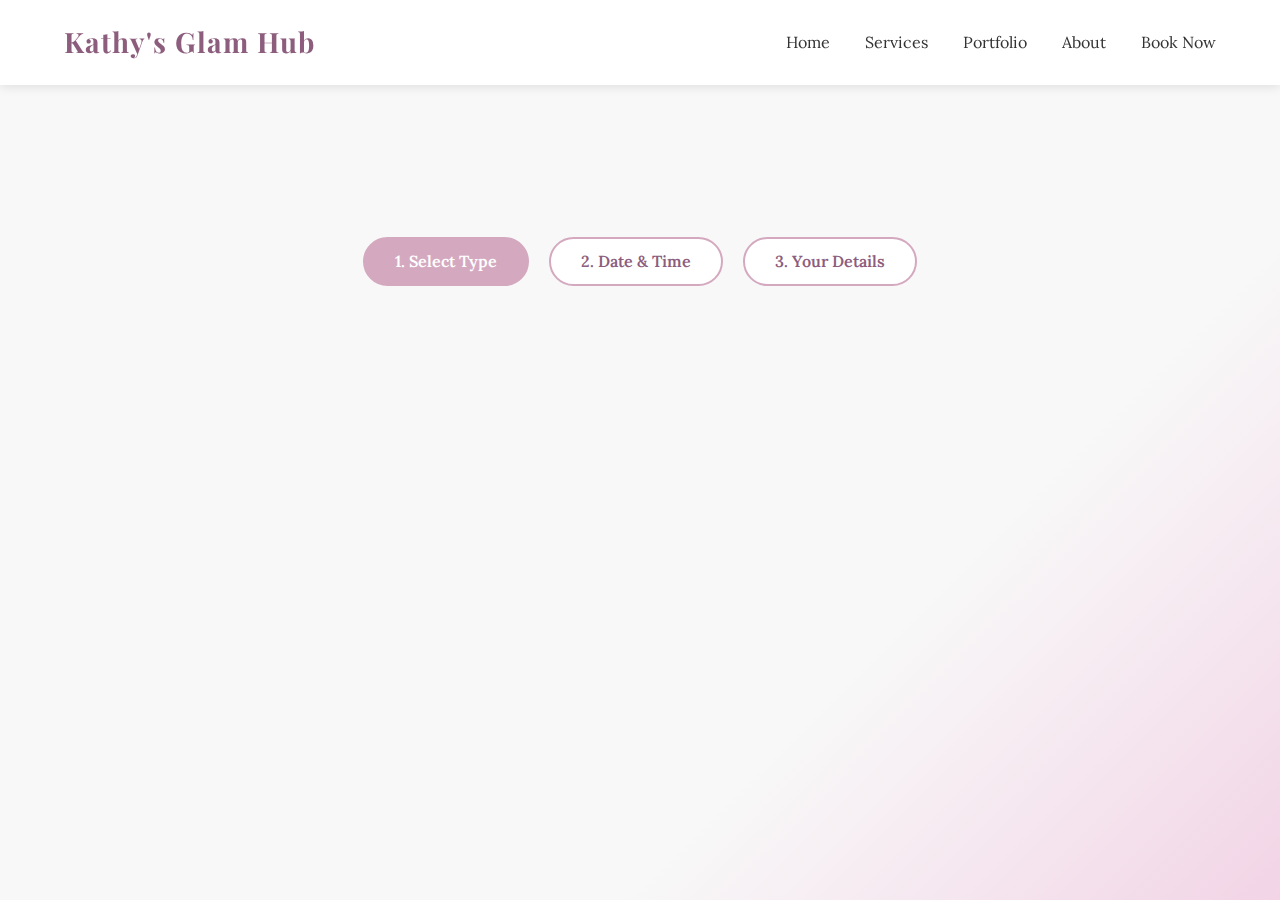
<file: booking.html>
<!DOCTYPE html>
<html lang="en">
<head>
    <meta charset="UTF-8">
    <meta name="viewport" content="width=device-width, initial-scale=1.0">
    <title>Book Now - Kathy's Glam Hub</title>
    <link rel="stylesheet" href="css/booking.css">
    <link href="https://fonts.googleapis.com/css2?family=Lora:wght@400;700&family=Playfair+Display:wght@400;700&display=swap" rel="stylesheet">
    <link rel="stylesheet" href="https://cdnjs.cloudflare.com/ajax/libs/font-awesome/6.0.0-beta3/css/all.min.css">
</head>
<body>
    <nav>
        <div class="logo">Kathy's Glam Hub</div>
        <div class="menu-toggle"><i class="fas fa-bars"></i></div>
        <ul>
            <li><a href="index.html">Home</a></li>
            <li><a href="services.html">Services</a></li>
            <li><a href="portfolio.html">Portfolio</a></li>
            <li><a href="about.html">About</a></li>
            <li><a href="booking.html">Book Now</a></li>
        </ul>
    </nav>

    <section class="booking">
        <h1>
            <span class="text-reveal">Book</span>
            <span class="text-reveal">Your</span>
            <span class="text-reveal">Experience</span>
        </h1>
        <div class="progress-bar">
            <div class="step active" data-step="1">1. Select Type</div>
            <div class="step" data-step="2">2. Date & Time</div>
            <div class="step" data-step="3">3. Your Details</div>
        </div>
        <form id="booking-form" class="animate-form">
            <div class="form-step" data-step="1">
                <label for="type">What are you booking?</label>
                <select id="type" name="type" required>
                    <option value="">-- Select Type --</option>
                    <option value="service">Makeup Service</option>
                    <option value="class">Makeup Class</option>
                </select>
                <div id="service-options" style="display: none;">
                    <label for="service">Select Service:</label>
                    <select id="service" name="service">
                        <option value="">-- Choose a Service --</option>
                        <option value="bridal">Bridal Makeup ($150)</option>
                        <option value="event">Event Makeup ($75)</option>
                        <option value="photoshoot">Photoshoot Makeup ($100)</option>
                    </select>
                </div>
                <div id="class-options" style="display: none;">
                    <label for="class">Select Class:</label>
                    <select id="class" name="class">
                        <option value="">-- Choose a Class --</option>
                        <option value="beginner">Beginner Makeup Class ($50)</option>
                        <option value="advanced">Advanced Techniques ($75)</option>
                    </select>
                </div>
                <div id="preview" class="preview"></div>
                <button type="button" class="next-btn">Next</button>
            </div>
            <div class="form-step" data-step="2" style="display: none;">
                <label for="date">Pick a Date:</label>
                <input type="date" id="date" name="date" required min="2025-03-16">
                <label for="time">Pick a Time:</label>
                <select id="time" name="time" required>
                    <option value="">-- Select a Time --</option>
                </select>
                <button type="button" class="prev-btn">Back</button>
                <button type="button" class="next-btn">Next</button>
            </div>
            <div class="form-step" data-step="3" style="display: none;">
                <label for="name">Name:</label>
                <input type="text" id="name" name="name" required>
                <label for="email">Email:</label>
                <input type="email" id="email" name="email" required>
                <label for="phone">Phone:</label>
                <input type="tel" id="phone" name="phone" required>
                <label for="notes">Additional Notes:</label>
                <textarea id="notes" name="notes" rows="4"></textarea>
                <div class="terms">
                    <input type="checkbox" id="terms" name="terms" required>
                    <label for="terms">I agree to the <a href="#" target="_blank">terms and conditions</a></label>
                </div>
                <button type="button" class="prev-btn">Back</button>
                <button type="submit" class="submit-btn" id="submit-booking">Book Now</button>
            </div>
        </form>
        <div id="confirmation-modal" class="modal">
            <div class="modal-content">
                <p id="booking-notification"></p>
                <button id="close-modal">Close</button>
            </div>
        </div>
    </section>

    <script src="js/booking.js"></script>
</body>
</html>
</file>
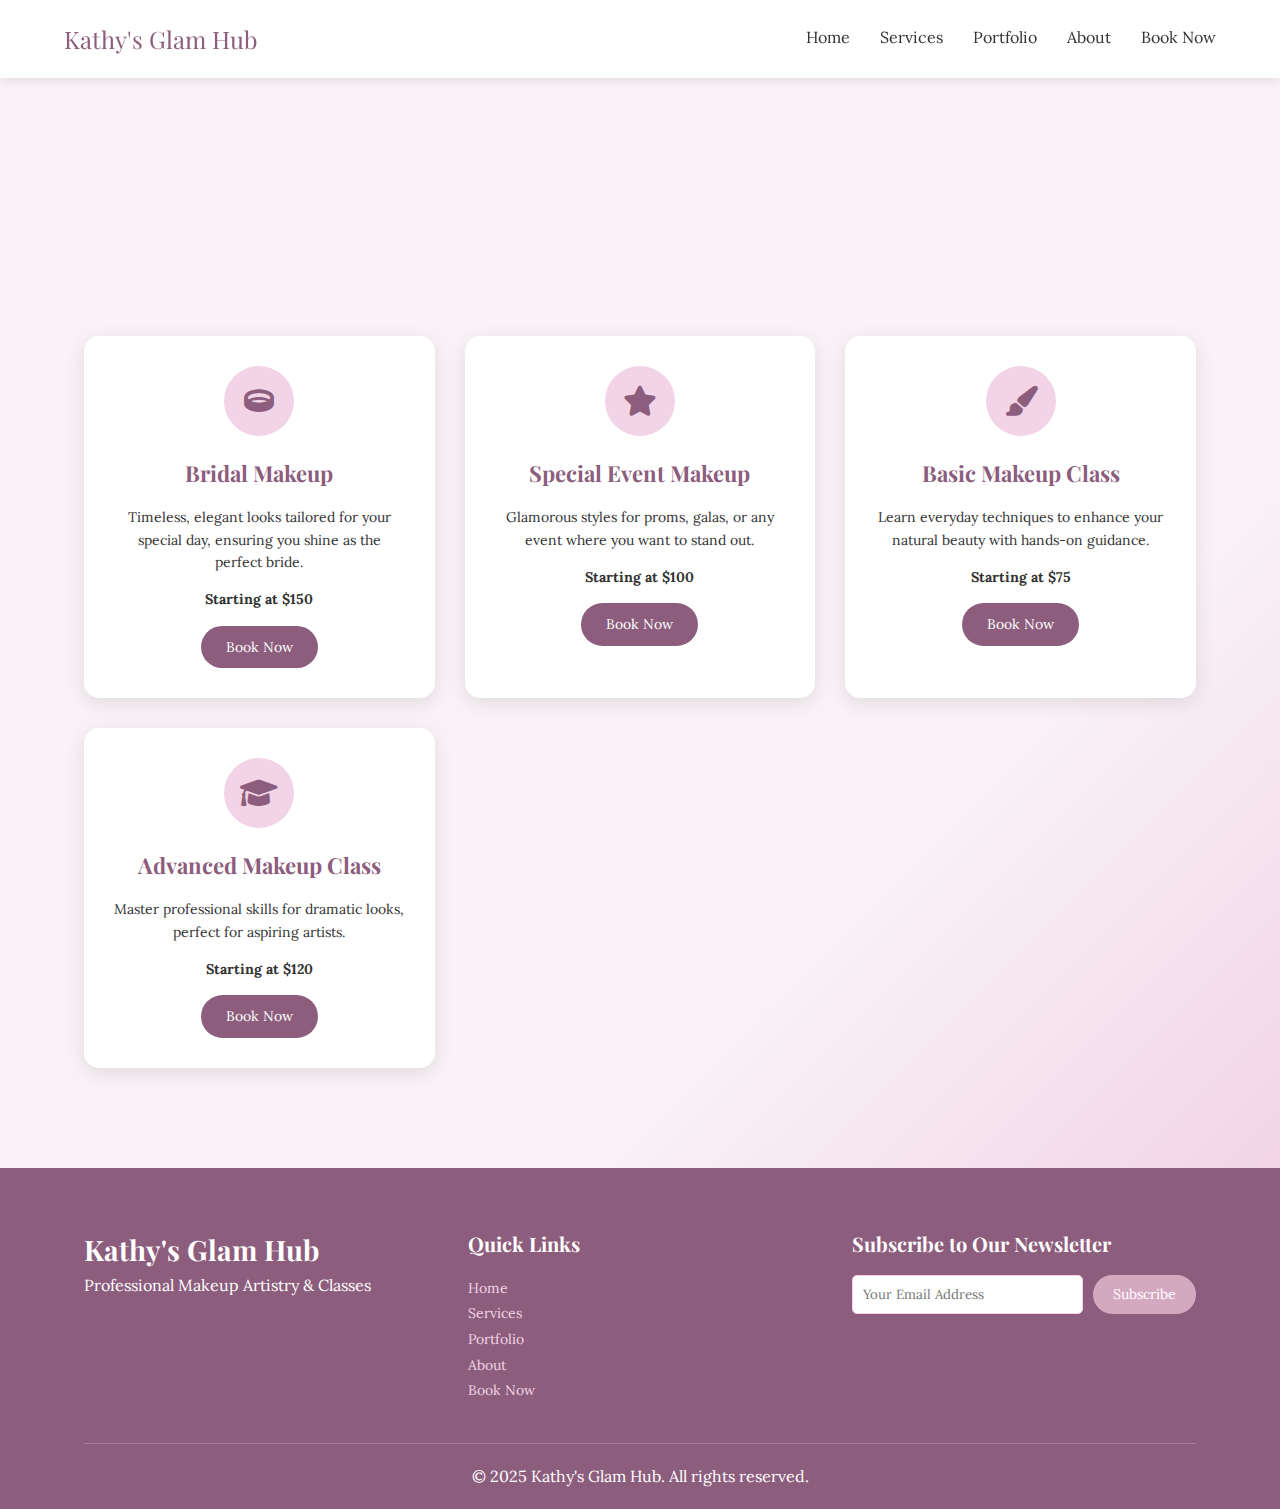
<file: services.html>
<!DOCTYPE html>
<html lang="en">
<head>
    <meta charset="UTF-8">
    <meta name="viewport" content="width=device-width, initial-scale=1.0">
    <title>Services - Kathy's Glam Hub</title>
    <link rel="stylesheet" href="css/services.css">
    <link href="https://fonts.googleapis.com/css2?family=Lora:wght@400;700&family=Playfair+Display:wght@400;700&display=swap" rel="stylesheet">
    <link rel="stylesheet" href="https://cdnjs.cloudflare.com/ajax/libs/font-awesome/6.0.0-beta3/css/all.min.css">
</head>
<body>
    <!-- Navigation -->
    <nav>
        <div class="logo">Kathy's Glam Hub</div>
        <div class="menu-toggle"><i class="fas fa-bars"></i></div>
        <ul>
            <li><a href="index.html">Home</a></li>
            <li><a href="services.html">Services</a></li>
            <li><a href="portfolio.html">Portfolio</a></li>
            <li><a href="about.html">About</a></li>
            <li><a href="booking.html">Book Now</a></li>
        </ul>
    </nav>

    <!-- Services Section -->
    <section id="services" class="section">
        <div class="container">
            <h1 class="section-title">Our Services</h1>
            <p class="section-subtitle">Discover the Perfect Makeup Experience for Every Occasion</p>
            <div class="services-grid">
                <div class="service-card">
                    <div class="service-icon">
                        <i class="fas fa-ring"></i>
                    </div>
                    <h3>Bridal Makeup</h3>
                    <p>Timeless, elegant looks tailored for your special day, ensuring you shine as the perfect bride.</p>
                    <p class="price">Starting at $150</p>
                    <a href="booking.html" class="btn">Book Now</a>
                </div>
                <div class="service-card">
                    <div class="service-icon">
                        <i class="fas fa-star"></i>
                    </div>
                    <h3>Special Event Makeup</h3>
                    <p>Glamorous styles for proms, galas, or any event where you want to stand out.</p>
                    <p class="price">Starting at $100</p>
                    <a href="booking.html" class="btn">Book Now</a>
                </div>
                <div class="service-card">
                    <div class="service-icon">
                        <i class="fas fa-paint-brush"></i>
                    </div>
                    <h3>Basic Makeup Class</h3>
                    <p>Learn everyday techniques to enhance your natural beauty with hands-on guidance.</p>
                    <p class="price">Starting at $75</p>
                    <a href="booking.html" class="btn">Book Now</a>
                </div>
                <div class="service-card">
                    <div class="service-icon">
                        <i class="fas fa-graduation-cap"></i>
                    </div>
                    <h3>Advanced Makeup Class</h3>
                    <p>Master professional skills for dramatic looks, perfect for aspiring artists.</p>
                    <p class="price">Starting at $120</p>
                    <a href="booking.html" class="btn">Book Now</a>
                </div>
                <div class="service-card">
                    <div class="service-icon">
                        <i class="fas fa-users"></i>
                    </div>
                    <h3>Group Sessions</h3>
                    <p>Fun, interactive makeup workshops for friends, bridal parties, or teams.</p>
                    <p class="price">Starting at $50/person</p>
                    <a href="booking.html" class="btn">Book Now</a>
                </div>
            </div>
        </div>
    </section>

    <!-- Footer -->
    <footer>
        <div class="container">
            <div class="footer-content">
                <div class="footer-logo">
                    <h3>Kathy's Glam Hub</h3>
                    <p>Professional Makeup Artistry & Classes</p>
                </div>
                <div class="footer-links">
                    <h4>Quick Links</h4>
                    <ul>
                        <li><a href="index.html">Home</a></li>
                        <li><a href="services.html">Services</a></li>
                        <li><a href="portfolio.html">Portfolio</a></li>
                        <li><a href="about.html">About</a></li>
                        <li><a href="booking.html">Book Now</a></li>
                    </ul>
                </div>
                <div class="footer-newsletter">
                    <h4>Subscribe to Our Newsletter</h4>
                    <form action="#" method="post" class="newsletter-form">
                        <input type="email" placeholder="Your Email Address" required>
                        <button type="submit" class="btn-small">Subscribe</button>
                    </form>
                </div>
            </div>
            <div class="footer-bottom">
                <p>© 2025 Kathy's Glam Hub. All rights reserved.</p>
            </div>
        </div>
    </footer>

    <script src="js/services.js"></script>
</body>
</html>
</file>
<file: css/booking.css>
/* booking.css - Kathy's Glam Hub Booking Page Styles */
:root {
    --primary-color: #d4a9bf; /* Pink shade */
    --secondary-color: #8c5d7d; /* Deeper purple-pink */
    --accent-color: #f2d4e6; /* Light pink */
    --text-color: #333;
    --light-color: #fff;
    --gray-color: #f8f8f8;
    --transition: all 0.3s ease;
}

* {
    margin: 0;
    padding: 0;
    box-sizing: border-box;
}

body {
    font-family: 'Lora', serif;
    line-height: 1.6;
    color: var(--text-color);
    background-color: var(--gray-color);
    overflow-x: hidden;
}

/* Navigation */
nav {
    display: flex;
    justify-content: space-between;
    align-items: center;
    padding: clamp(15px, 3vw, 20px) 5%;
    background-color: var(--light-color);
    box-shadow: 0 2px 10px rgba(0, 0, 0, 0.1);
    position: fixed;
    width: 100%;
    top: 0;
    z-index: 1000;
}

.logo {
    font-family: 'Playfair Display', serif;
    font-size: clamp(20px, 5vw, 28px);
    font-weight: 700;
    color: var(--secondary-color);
    letter-spacing: 1px;
}

nav ul {
    display: flex;
    list-style: none;
    gap: clamp(20px, 4vw, 35px);
}

nav ul li a {
    text-decoration: none;
    color: var(--text-color);
    font-weight: 400;
    font-size: clamp(14px, 2.5vw, 16px);
    position: relative;
    transition: var(--transition);
}

nav ul li a::after {
    content: '';
    position: absolute;
    width: 0;
    height: 2px;
    background: var(--secondary-color);
    bottom: -5px;
    left: 0;
    transition: width 0.3s ease;
}

nav ul li a:hover::after { width: 100%; }

.menu-toggle {
    display: none;
    font-size: clamp(20px, 4vw, 24px);
    color: var(--secondary-color);
    cursor: pointer;
}

/* Booking Section */
.booking {
    padding: clamp(80px, 15vw, 120px) 5% clamp(40px, 8vw, 60px);
    min-height: 100vh;
    background: linear-gradient(135deg, var(--gray-color) 70%, var(--accent-color) 100%);
}

.booking h1 {
    font-family: 'Playfair Display', serif;
    font-size: clamp(28px, 6vw, 48px);
    text-align: center;
    color: var(--secondary-color);
    margin-bottom: clamp(20px, 5vw, 40px);
    display: flex;
    justify-content: center;
    gap: clamp(10px, 2vw, 15px);
    flex-wrap: wrap;
}

.booking h1 .text-reveal {
    opacity: 0;
    transform: translateY(20px);
    animation: revealText 0.8s ease forwards;
    animation-delay: calc(0.2s * var(--order));
}

/* Progress Bar */
.progress-bar {
    display: flex;
    justify-content: center;
    gap: clamp(10px, 2vw, 20px);
    margin-bottom: clamp(20px, 4vw, 40px);
    flex-wrap: wrap;
}

.progress-bar .step {
    background-color: var(--light-color);
    border: 2px solid var(--primary-color);
    color: var(--secondary-color);
    padding: clamp(8px, 1.5vw, 10px) clamp(20px, 3vw, 30px);
    border-radius: 25px;
    font-family: 'Lora', serif;
    font-weight: 600;
    font-size: clamp(14px, 2vw, 16px);
    transition: var(--transition);
    cursor: default;
}

.progress-bar .step.active {
    background-color: var(--primary-color);
    color: var(--light-color);
    border-color: var(--primary-color);
}

/* Form */
.animate-form {
    max-width: clamp(400px, 80vw, 600px);
    margin: 0 auto;
    background: var(--light-color);
    padding: clamp(20px, 4vw, 30px);
    border-radius: 15px;
    box-shadow: 0 5px 20px rgba(0, 0, 0, 0.1);
    opacity: 0;
    animation: fadeIn 0.8s ease forwards 0.5s;
}

.form-step {
    display: none;
    flex-direction: column;
    gap: clamp(15px, 3vw, 20px);
}

.form-step.active { display: flex; }

.booking label {
    font-family: 'Lora', serif;
    font-weight: 600;
    color: var(--secondary-color);
    font-size: clamp(14px, 2.5vw, 16px);
}

.booking select,
.booking input,
.booking textarea {
    padding: clamp(10px, 2vw, 12px);
    font-size: clamp(14px, 2vw, 16px);
    border: 1px solid var(--accent-color);
    border-radius: 5px;
    font-family: 'Lora', serif;
    transition: var(--transition);
    width: 100%;
}

.booking select:focus,
.booking input:focus,
.booking textarea:focus {
    border-color: var(--primary-color);
    outline: none;
    box-shadow: 0 0 5px rgba(212, 169, 191, 0.5);
}

#service-options,
#class-options {
    margin-top: clamp(8px, 1.5vw, 10px);
}

.preview {
    text-align: center;
    font-size: clamp(12px, 2vw, 14px);
    color: var(--text-color);
    padding: clamp(8px, 1.5vw, 10px);
    background: var(--accent-color);
    border-radius: 5px;
    margin-top: clamp(8px, 1.5vw, 10px);
    opacity: 0;
    animation: fadeIn 0.5s ease forwards;
}

/* Buttons */
.next-btn,
.prev-btn,
.submit-btn {
    background-color: var(--primary-color);
    border: none;
    color: var(--light-color);
    padding: clamp(10px, 2vw, 12px) clamp(20px, 3vw, 25px);
    border-radius: 25px;
    font-family: 'Lora', serif;
    font-size: clamp(14px, 2.5vw, 16px);
    font-weight: 600;
    cursor: pointer;
    transition: var(--transition);
    margin-top: clamp(8px, 1.5vw, 10px);
}

.submit-btn {
    background-color: var(--secondary-color);
}

.next-btn:hover,
.prev-btn:hover,
.submit-btn:hover {
    transform: translateY(-3px);
    box-shadow: 0 5px 15px rgba(0, 0, 0, 0.2);
}

.next-btn:hover,
.submit-btn:hover {
    background-color: #a47d92; /* Slightly darker shade for hover */
}

.prev-btn {
    background-color: transparent;
    color: var(--secondary-color);
    border: 2px solid var(--primary-color);
}

.prev-btn:hover {
    background-color: var(--accent-color);
}

/* Terms */
.terms {
    display: flex;
    align-items: center;
    gap: clamp(8px, 1.5vw, 10px);
    margin-top: clamp(10px, 2vw, 15px);
    flex-wrap: wrap;
}

.terms label {
    font-size: clamp(12px, 2vw, 14px);
}

.terms a {
    color: var(--secondary-color);
    text-decoration: none;
}

.terms a:hover {
    text-decoration: underline;
}

/* Modal */
.modal {
    display: none;
    position: fixed;
    top: 0;
    left: 0;
    width: 100%;
    height: 100%;
    background: rgba(0, 0, 0, 0.5);
    z-index: 2000;
    align-items: center;
    justify-content: center;
}

.modal.active { display: flex; }

.modal-content {
    background: var(--light-color);
    max-width: clamp(300px, 80vw, 450px);
    width: 90%;
    margin: 0 auto;
    padding: clamp(20px, 4vw, 30px);
    border-radius: 15px;
    text-align: center;
    box-shadow: 0 10px 30px rgba(0, 0, 0, 0.2);
    animation: slideUp 0.5s ease forwards;
}

.modal-content #booking-notification {
    color: var(--secondary-color);
    font-weight: 600;
    font-size: clamp(16px, 3vw, 18px);
    margin-bottom: clamp(15px, 3vw, 20px);
    line-height: 1.4;
}

.modal-content button {
    background-color: var(--primary-color);
    border: none;
    color: var(--light-color);
    padding: clamp(8px, 1.5vw, 10px) clamp(15px, 3vw, 20px);
    border-radius: 25px;
    cursor: pointer;
    transition: var(--transition);
    font-size: clamp(14px, 2.5vw, 16px);
}

.modal-content button:hover {
    background-color: var(--secondary-color);
}

/* Animations */
@keyframes revealText {
    from { opacity: 0; transform: translateY(20px); }
    to { opacity: 1; transform: translateY(0); }
}

@keyframes fadeIn {
    from { opacity: 0; }
    to { opacity: 1; }
}

@keyframes slideUp {
    from { opacity: 0; transform: translateY(50px); }
    to { opacity: 1; transform: translateY(0); }
}

/* Responsive Design */
@media (max-width: 1024px) {
    .booking h1 { font-size: clamp(24px, 5vw, 36px); }
    .progress-bar { gap: 15px; }
    .animate-form { max-width: 80vw; }
}

@media (max-width: 768px) {
    nav { flex-wrap: wrap; padding: clamp(10px, 2vw, 15px) 5%; }
    nav ul { display: none; flex-direction: column; width: 100%; text-align: center; padding: 10px 0; background-color: var(--light-color); }
    nav ul.active { display: flex; }
    .menu-toggle { display: block; }
    .booking { padding: clamp(60px, 12vw, 100px) 5% clamp(30px, 6vw, 50px); }
    .progress-bar { flex-direction: column; align-items: center; gap: 10px; }
    .progress-bar .step { width: clamp(150px, 40vw, 200px); text-align: center; }
    .next-btn, .prev-btn, .submit-btn { width: 100%; max-width: 200px; align-self: center; }
}

@media (max-width: 480px) {
    .logo { font-size: clamp(18px, 4vw, 24px); }
    .booking h1 { font-size: clamp(20px, 5vw, 28px); margin-bottom: 20px; }
    .progress-bar .step { padding: clamp(5px, 1vw, 6px) clamp(10px, 2vw, 15px); font-size: clamp(12px, 2vw, 14px); }
    .animate-form { padding: 15px; }
    .booking label { font-size: clamp(12px, 2vw, 14px); }
    .booking select, .booking input, .booking textarea { padding: 8px; font-size: clamp(12px, 2vw, 14px); }
    .modal-content { padding: 15px; }
    .modal-content #booking-notification { font-size: clamp(14px, 3vw, 16px); }
    .modal-content button { padding: 8px 15px; font-size: clamp(12px, 2vw, 14px); }
}
</file>
<file: css/services.css>
/* services.css - Styling for Services Page */
:root {
    --primary-color: #d4a9bf; /* Pink shade */
    --secondary-color: #8c5d7d; /* Deeper purple-pink */
    --accent-color: #f2d4e6; /* Light pink */
    --text-color: #333;
    --light-color: #fff;
    --transition: all 0.3s ease;
}

* {
    margin: 0;
    padding: 0;
    box-sizing: border-box;
}

body {
    font-family: 'Lora', serif;
    line-height: 1.6;
    color: var(--text-color);
    background-color: var(--light-color);
}

/* Navigation */
nav {
    display: flex;
    justify-content: space-between;
    align-items: center;
    padding: 20px 5%;
    background-color: var(--light-color);
    position: fixed;
    top: 0;
    left: 0;
    right: 0;
    z-index: 1000;
    box-shadow: 0 2px 10px rgba(0, 0, 0, 0.1);
}

nav.scrolled { padding: 15px 5%; box-shadow: 0 3px 15px rgba(0, 0, 0, 0.15); }

.logo {
    font-size: 1.5rem;
    font-family: 'Playfair Display', serif;
    color: var(--secondary-color);
}

nav ul {
    display: flex;
    list-style: none;
}

nav ul li { margin-left: 30px; }

nav ul li a {
    text-decoration: none;
    color: var(--text-color);
    font-weight: 400;
    position: relative;
}

nav ul li a::after {
    content: '';
    display: block;
    width: 0;
    height: 2px;
    background: var(--secondary-color);
    transition: var(--transition);
}

nav ul li a:hover::after { width: 100%; }

.menu-toggle {
    display: none;
    font-size: 1.5rem;
    color: var(--secondary-color);
    cursor: pointer;
}

/* Services Section */
.section {
    padding: 100px 5%;
    background: linear-gradient(135deg, #f9f3f7 70%, var(--accent-color) 100%);
    margin-top: 70px;
}

.container {
    max-width: 1200px;
    margin: 0 auto;
    padding: 0 20px;
}

.section-title {
    font-family: 'Playfair Display', serif;
    font-size: 42px;
    color: var(--secondary-color);
    text-align: center;
    margin-bottom: 20px;
    opacity: 0;
    animation: fadeIn 0.8s ease forwards;
}

.section-subtitle {
    font-size: 18px;
    color: var(--text-color);
    text-align: center;
    max-width: 600px;
    margin: 0 auto 50px;
    opacity: 0;
    animation: fadeIn 0.8s ease forwards 0.2s;
}

.services-grid {
    display: grid;
    grid-template-columns: repeat(auto-fit, minmax(280px, 1fr));
    gap: 30px;
}

.service-card {
    background: var(--light-color);
    padding: 30px;
    border-radius: 15px;
    text-align: center;
    box-shadow: 0 5px 20px rgba(0, 0, 0, 0.1);
    opacity: 0;
    transform: translateY(30px);
    transition: var(--transition);
}

.service-card.visible { opacity: 1; transform: translateY(0); }

.service-card:hover {
    transform: translateY(-10px);
    box-shadow: 0 10px 30px rgba(0, 0, 0, 0.15);
}

.service-icon {
    width: 70px;
    height: 70px;
    background-color: var(--accent-color);
    border-radius: 50%;
    display: flex;
    align-items: center;
    justify-content: center;
    margin: 0 auto 20px;
    transition: var(--transition);
}

.service-icon i {
    font-size: 30px;
    color: var(--secondary-color);
}

.service-card:hover .service-icon {
    background-color: var(--primary-color);
    transform: scale(1.1);
}

.service-card h3 {
    font-family: 'Playfair Display', serif;
    font-size: 22px;
    color: var(--secondary-color);
    margin-bottom: 15px;
}

.service-card p {
    font-size: 14px;
    color: var(--text-color);
    margin-bottom: 15px;
}

.price {
    font-weight: 700;
    color: var(--primary-color);
    margin-bottom: 20px;
}

.btn {
    display: inline-block;
    padding: 10px 25px;
    background-color: var(--secondary-color);
    color: var(--light-color);
    text-decoration: none;
    border-radius: 25px;
    font-family: 'Lora', serif;
    font-size: 14px;
    transition: var(--transition);
}

.btn:hover {
    background-color: var(--primary-color);
    transform: translateY(-3px);
}

/* Footer */
footer {
    background-color: var(--secondary-color);
    color: var(--light-color);
    padding: 60px 5% 20px;
}

.footer-content {
    display: grid;
    grid-template-columns: 1fr 1fr 1fr;
    gap: 40px;
    margin-bottom: 40px;
}

.footer-logo h3 {
    font-family: 'Playfair Display', serif;
    font-size: 28px;
}

.footer-links h4, .footer-newsletter h4 {
    font-family: 'Playfair Display', serif;
    font-size: 20px;
    margin-bottom: 15px;
}

.footer-links ul { list-style: none; }

.footer-links a {
    color: var(--accent-color);
    text-decoration: none;
    font-size: 14px;
}

.footer-links a:hover { color: var(--light-color); padding-left: 5px; }

.newsletter-form { display: flex; gap: 10px; }

.newsletter-form input {
    flex: 1;
    padding: 10px;
    border: 1px solid var(--accent-color);
    border-radius: 5px;
    font-family: 'Lora', serif;
}

.btn-small {
    background-color: var(--primary-color);
    color: var(--light-color);
    padding: 10px 20px;
    border-radius: 25px;
    font-family: 'Lora', serif;
    font-size: 14px;
    border: none;
    cursor: pointer;
}

.btn-small:hover { background-color: var(--light-color); color: var(--secondary-color); }

.footer-bottom { text-align: center; padding-top: 20px; border-top: 1px solid rgba(255, 255, 255, 0.2); }

/* Animations */
@keyframes fadeIn { from { opacity: 0; } to { opacity: 1; } }

/* Responsive Design */
@media (max-width: 768px) {
    nav { flex-wrap: wrap; padding: 15px 5%; }
    nav ul { display: none; flex-direction: column; width: 100%; text-align: center; }
    nav ul.active { display: flex; }
    nav ul li { margin: 10px 0; }
    .menu-toggle { display: block; }
    .section-title { font-size: 32px; }
    .section-subtitle { font-size: 16px; }
    .services-grid { grid-template-columns: 1fr; }
    .footer-content { grid-template-columns: 1fr; }
}

@media (max-width: 480px) {
    .section-title { font-size: 28px; }
    .service-card { padding: 20px; }
    .service-icon { width: 60px; height: 60px; }
    .service-icon i { font-size: 24px; }
    .footer-logo h3 { font-size: 24px; }
    .footer-links h4, .footer-newsletter h4 { font-size: 18px; }
}
</file>
